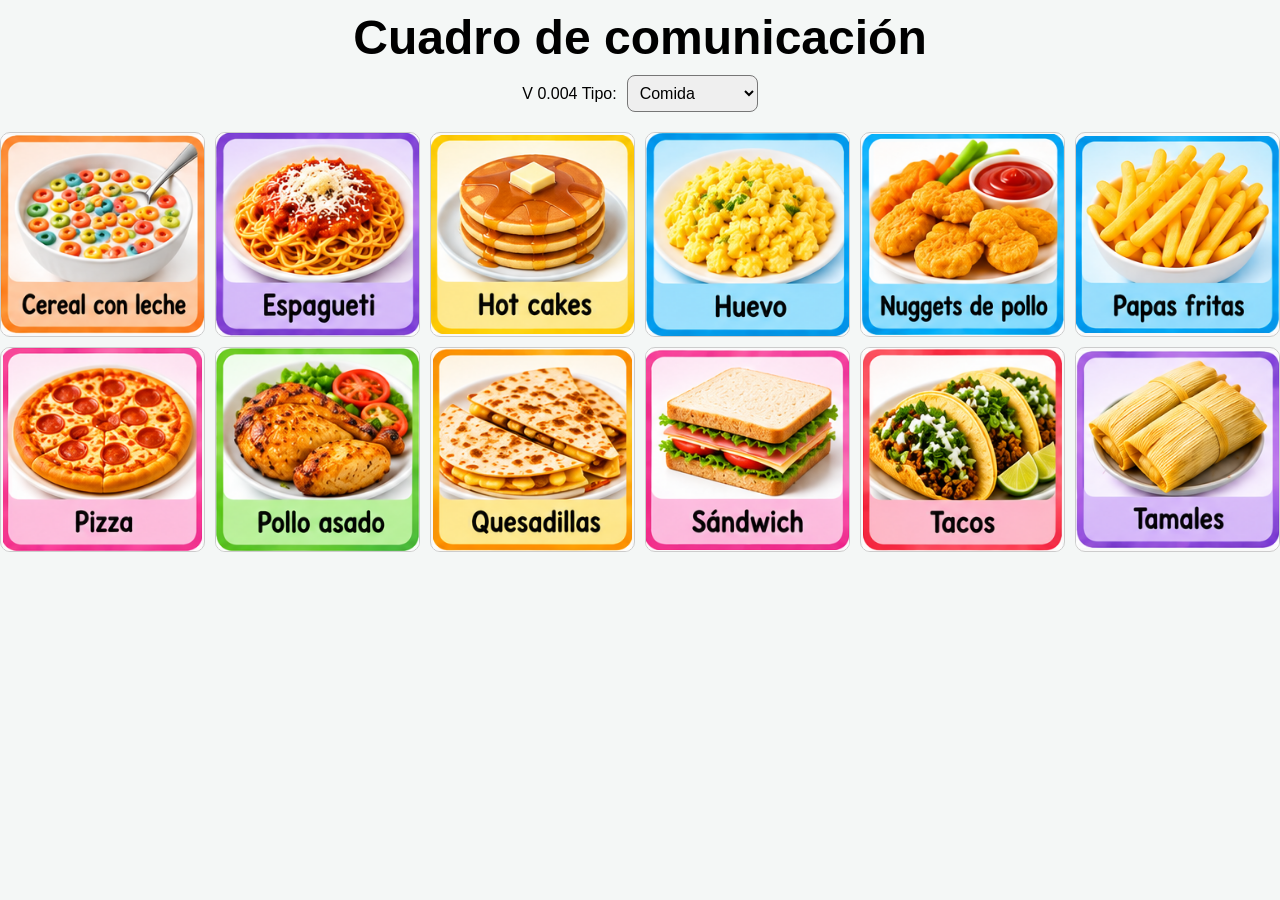
<file: index.html>
<!DOCTYPE html>
<html lang="es">
<head>
  <meta charset="UTF-8">
  <meta name="viewport" content="width=device-width, initial-scale=1.0">
  <title>Cuadro de comunicación</title>
  <link rel="stylesheet" href="style.css">
</head>

<body>

  <h1 class="titulo">Cuadro de comunicación</h1>

  <div class="fila">
    <label for="categoria">V 0.004 Tipo:</label>
    <select id="categoria"></select>
  </div>

  <div class="grid" id="grid"></div>

  <script>

    const datos = {
      comidas: {
        nombre: "Comida",
        modo: "Quiero",
        elementos: ["cereal_con_leche","espagueti","hot_cakes","huevo","nuggets","papas_fritas",
					"pizza","pollo","quesadillas","sandwich","tacos","tamales"]
      },

      actividades: {
        nombre: "Actividades",
        modo: "Me gustaria",
        elementos: ["andar_en_bicicleta","construir","cuidar_a_una_mascota","dibujar",
					"dormir","escuchar_musica","hacer_ejercicio","hacer_romepcabezas","jugar_futbol",
					"jugar_juegos_de_mesa","regar_plantas","ver_tv"]
      },


      sentimientos: {
        nombre: "Sentimientos",
        modo: "Me siento",
        elementos: ["agradecido","asustado","curioso","emocionado","enojado","estresado",
					"feliz","solo","sorprendido","tranquila","triste","valiente"
		]
      },
	  escuela1: {
        nombre: "Escuela1",
        modo: "Maestra ",
        elementos: 	  ["donde_esta","estoy_enojado","estoy_feliz","estoy_triste",
					   "extraño_a_mi_familia","me_duele_el_estomago","me_siento_mal","necesito_ayuda",
					   "no_entiedno","quiero_agua","quiero_irme","quiero_ir_al_baño"]
      },
escuela2: {
        nombre: "Escuela2",
        modo: "Maestra ",
        elementos:

["quiero_jugar","quiero_mas_tarea","quiero_mis_papas","quiero_mi_cobija",
"tengop_miedo","tengo_calor","tengo_frio","tengo_hambre",
"tengo_sueño","te_quiero","todo_bien","ya_termine"]
}
    };

    const grid = document.getElementById("grid");

    const selectCategoria = document.getElementById("categoria");

    function cargarCategorias() {
      selectCategoria.innerHTML = "";
      Object.entries(datos).forEach(([clave, categoria]) => {
        const option = document.createElement("option");
        option.value = clave;
        option.textContent = categoria.nombre;
        selectCategoria.appendChild(option);
      });
    }

    function render(categoria) {
      grid.innerHTML = "";
      const datosCategoria = datos[categoria];
      const elementos = datosCategoria.elementos;
      const modo = datosCategoria.modo;
      elementos.forEach(elemento => {
        const cell = document.createElement("div");
        cell.className = "cell";
        const img = document.createElement("img");
        img.src = `./imagenes/cuadro/${categoria}/${elemento}.jpg`;
        img.alt = elemento;
        img.onerror = () => {
          cell.innerHTML = "";
          cell.textContent = obtenerTexto(elemento).toUpperCase();
        };
        img.onload = () => {
          cell.innerHTML = "";
          cell.appendChild(img);
        };

        cell.appendChild(img);

        cell.addEventListener("click", () => {
          const textoElemento = obtenerTexto(elemento);
          const frase = `${modo} ${textoElemento}`;
          hablar(frase);
        });

        grid.appendChild(cell);
      });
    }

    function obtenerTexto(texto) {      return texto.replaceAll("_", " ");    }

    selectCategoria.addEventListener("change", () => {      render(selectCategoria.value);    });

    function hablar(texto) {
      speechSynthesis.cancel();
      const utterance = new SpeechSynthesisUtterance(texto);
      utterance.lang = "es-ES";
      utterance.rate = 0.9;
      speechSynthesis.speak(utterance);
    }

    cargarCategorias();
    selectCategoria.value = Object.keys(datos)[0];
    render(selectCategoria.value);
  </script>
</body>
</html>
</file>
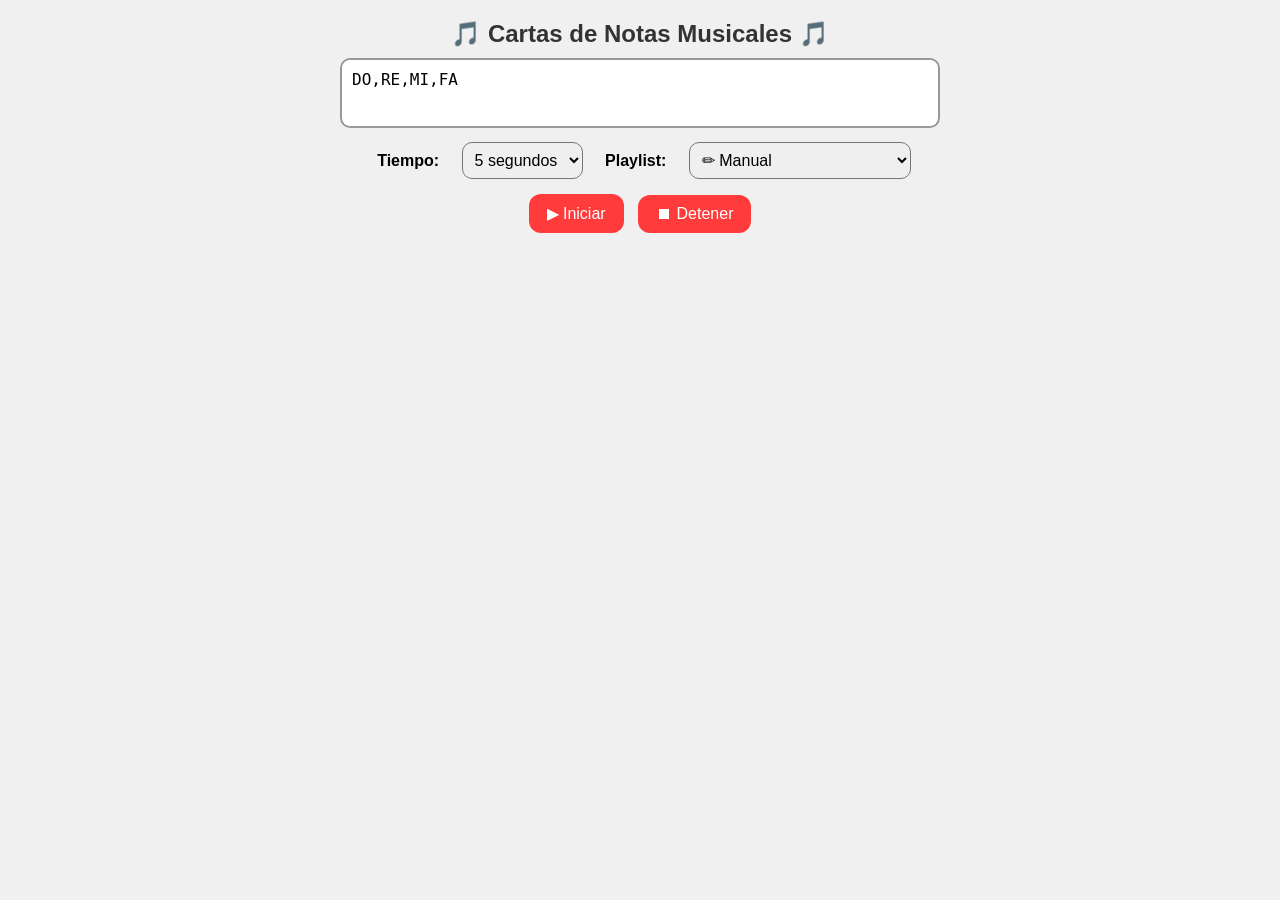
<file: piano.html>
<!DOCTYPE html>
<html lang="es">
<head>
<meta charset="UTF-8">
<meta name="viewport" content="width=device-width, initial-scale=1.0">
<title>Notas Musicales UNO</title>
<style>
/* =========================================
   PROPIEDAD PERSONALIZADA PARA ANIMACIÓN
========================================= */
@property --angulo {
  syntax: '<angle>';
  initial-value: 0deg;
  inherits: false;
}

*{
  box-sizing: border-box;
}

body{
  margin: 0;
  padding: 10px;
  background: #f0f0f0;
  font-family: Arial, sans-serif;
  text-align: center;
}

h1{
  color: #333;
  font-size: 24px;
  margin: 10px 0;
}

textarea{
  width: 85%;
  max-width: 600px;
  height: 70px;
  font-size: 16px;
  padding: 10px;
  border-radius: 10px;
  border: 2px solid #999;
  resize: none;
}

.controles, .botones{
  margin: 5px 0;
}

select, label{
  padding: 8px;
  font-size: 16px;
  border-radius: 10px;
  margin: 5px;
  display: inline-block;
}

button{
  margin: 5px;
  padding: 10px 18px;
  border: none;
  border-radius: 12px;
  background: #ff3b3b;
  color: white;
  font-size: 16px;
  cursor: pointer;
}

button:hover{
  background: #d90000;
}

.contenedor{
  display: flex;
  justify-content: center;
  align-items: center;
  margin-top: 15px;
  padding-bottom: 20px;
}

/* =========================================
   CARTA Y SOMBRA 3X MÁS GRUESA
========================================= */
.carta{
  width: 240px;
  height: 340px;
  max-width: 65vw;
  max-height: 50vh;
  border-radius: 25px; /* Radio base de la carta */
  background: white;
  border: 6px solid #ddd;
  box-shadow: 0 18px 45px rgba(0, 0, 0, 0.6);
  position: relative;
  display: flex;
  flex-direction: column;
  align-items: center;
  justify-content: center;
  font-size: 44px;
  font-weight: bold;
  padding: 20px;
  overflow: hidden;
  cursor: pointer;
}

/* =========================================
   MARCO ILUMINADO (RADIO CORREGIDO: 43px)
========================================= */
.carta::before{
  content: "";
  position: absolute;
  inset: -18px;
  padding: 38px;
  /* Radio proporcional perfecto: 25px (carta) + 18px (grosor) = 43px */
  border-radius: 43px;

  /* Gradiente cónico animado */
  background: conic-gradient(
    from -90deg,
    #2ecc71 var(--angulo),
    #00ff66 var(--angulo),
    transparent var(--angulo)
  );

  /* Máscara para recortar el interior y dejar solo el marco */
  -webkit-mask: linear-gradient(#000 0 0) content-box, linear-gradient(#000 0 0);
  -webkit-mask-composite: xor;
  mask-composite: exclude;

  /* Animación sincronizada con el selector de tiempo */
  animation: relojMarco var(--duracion) linear forwards;
  z-index: 20;
  pointer-events: none;
}

/* =========================================
   ANIMACIÓN CON RESPLANDOR
========================================= */
@keyframes relojMarco{
  0%{
    --angulo: 0deg;
    filter: drop-shadow(0 0 12px #2ecc71);
  }
  100%{
    --angulo: 360deg;
    filter: drop-shadow(0 0 30px #00ff66);
  }
}

.carta > *{
  position: relative;
  z-index: 30;
}

.esquina{
  position: absolute;
  font-size: 22px;
  color: #444;
  z-index: 40;
}

.arriba{
  top: 12px;
  left: 12px;
}

.abajo{
  bottom: 12px;
  right: 12px;
  transform: rotate(180deg);
}

.nota{
  font-size: 44px;
  margin-bottom: 10px;
}

.carta img{
  width: 100%;
  height: 60%;
  object-fit: contain;
  margin-bottom: 10px;
}
</style>
</head>

<body>

<h1>🎵 Cartas de Notas Musicales 🎵</h1>

<textarea id="entrada">DO,RE,MI,FA</textarea>

<div class="controles">
  <label><b>Tiempo:</b></label>
  <select id="tiempo">
    <option value="3000">3 segundos</option>
    <option value="5000" selected>5 segundos</option>
    <option value="7000">7 segundos</option>
  </select>

  <label><b>Playlist:</b></label>
  <select id="cancion" onchange="cambiarCancion()">
    <option value="manual">✏ Manual</option>
  </select>
</div>

<div class="botones">
  <button onclick="iniciar()">▶ Iniciar</button>
  <button onclick="detener()">⏹ Detener</button>
</div>

<div class="contenedor" id="contenedor"></div>

<script>
const playlist = [
  {
    nombre: "HIMNO A LA ALEGRIA",
    notas: "SI,DO,RE,RE,DO,SI,LA,SOL,SOL,LA,SI,SI,LA,LA,SI,DO6,RE6,DO6,SI,LA,SOL,SOL,LA,SI,LA,SOL,SOL,LA,SI,SOL,LA,SI,DO6,SI,SOL,LA,SI,DO6,SI,LA,SOL,LA,RE,SI,DO6,RE6,RE6,DO6,SI,LA,SOL,SOL,LA,SI,LA,SOL,SOL"
  },
  {
    nombre: "YO SOY TU AMIGO FIEL",
    notas: "MI,SOL,MI,LA,SOL,MI,LA,DO6,LA,RE6,DO5,SOL,LA,LA,LA,LA,SOL,SI,SI,SI,DO6,LA,SI,SI,SI,DO6,LA,MI,SOL,RE,RE,MI,DO6,LA,SOL,DO6,DO6,DO6,DO6,LA,SOL,DO6,DO6,DO6"
  }
];

const diccionario = {
  DO:  { nombre: "DO",  imagen: "imagenes/piano/doctora.jpg" },
  RE:  { nombre: "RE",  imagen: "imagenes/piano/regalo.jpg" },
  MI:  { nombre: "MI",  imagen: "imagenes/piano/mimi.jpg" },
  FA:  { nombre: "FA",  imagen: "imagenes/piano/fantasma.jpg" },
  SOL: { nombre: "SOL", imagen: "imagenes/piano/sol.jpg" },
  LA:  { nombre: "LA",  imagen: "imagenes/piano/lapiz.jpg" },
  SI:  { nombre: "SI",  imagen: "imagenes/piano/sirena.jpg" },
  END:  { nombre: "felicidades",  imagen: "imagenes/piano/felicidades.jpg" }
  
  
};

let notas = [];
let indice = 0;
let intervalo = null;

function cargarPlaylist(){
  const select = document.getElementById("cancion");
  playlist.forEach((cancion, i) => {
    const option = document.createElement("option");
    option.value = i;
    option.textContent = cancion.nombre;
    select.appendChild(option);
  });
}

function cambiarCancion(){
  const valor = document.getElementById("cancion").value;
  if(valor === "manual") return;
  document.getElementById("entrada").value = playlist[valor].notas;
}

function iniciar(){
  detener();
  const texto = document.getElementById("entrada").value+",END";
  notas = texto.split(",").map(n => n.trim()).filter(n => n);
  indice = 0;

  if(notas.length === 0) return;

  mostrar();

  const tiempo = parseInt(document.getElementById("tiempo").value);

  intervalo = setInterval(() => {
    indice++;
    if(indice >= notas.length){
      detener();
      return;
    }
    mostrar();
  }, tiempo);
}

function detener(){
  clearInterval(intervalo);
  intervalo = null;
}

function hablar(texto){
  const limpio = texto.replace(/\d+/g, "");
  speechSynthesis.cancel();
  const voz = new SpeechSynthesisUtterance(limpio);
  voz.lang = "es-ES";
  speechSynthesis.speak(voz);
}

function obtenerTextoVoz(clave){
  const match = clave.match(/^([A-Z]+)(\d+)?$/);
  const nota = match ? match[1] : clave;
  if(diccionario[nota] && diccionario[nota].imagen){
    const ruta = diccionario[nota].imagen;
    return ruta.substring(ruta.lastIndexOf("/")+1, ruta.lastIndexOf("."));
  }
  return nota;
}

function crearCarta(clave){
  const match = clave.match(/^([A-Z]+)(\d+)?$/);
  let nota = clave;
  let numero = "";

  if(match){
    nota = match[1];
    numero = match[2] || "";
  }

  const carta = document.createElement("div");
  carta.className = "carta";

  const tiempo = document.getElementById("tiempo").value;
  carta.style.setProperty("--duracion", tiempo + "ms");

  carta.innerHTML = `
    <div class="esquina arriba">${numero}</div>
    <div class="esquina abajo">${numero}</div>
    <div class="nota">${nota}</div>
  `;

  if(diccionario[nota] && diccionario[nota].imagen){
    const img = document.createElement("img");
    img.src = diccionario[nota].imagen;
    img.onerror = () => img.remove();
    carta.appendChild(img);
  }

  carta.onclick = () => hablar(obtenerTextoVoz(clave));

  return carta;
}

function mostrar(){
  const contenedor = document.getElementById("contenedor");
  contenedor.innerHTML = "";

  const clave = notas[indice];
  if(!clave) return;

  const carta = crearCarta(clave);
  contenedor.appendChild(carta);
  hablar(obtenerTextoVoz(clave));
}

cargarPlaylist();
</script>

</body>
</html>
</file>
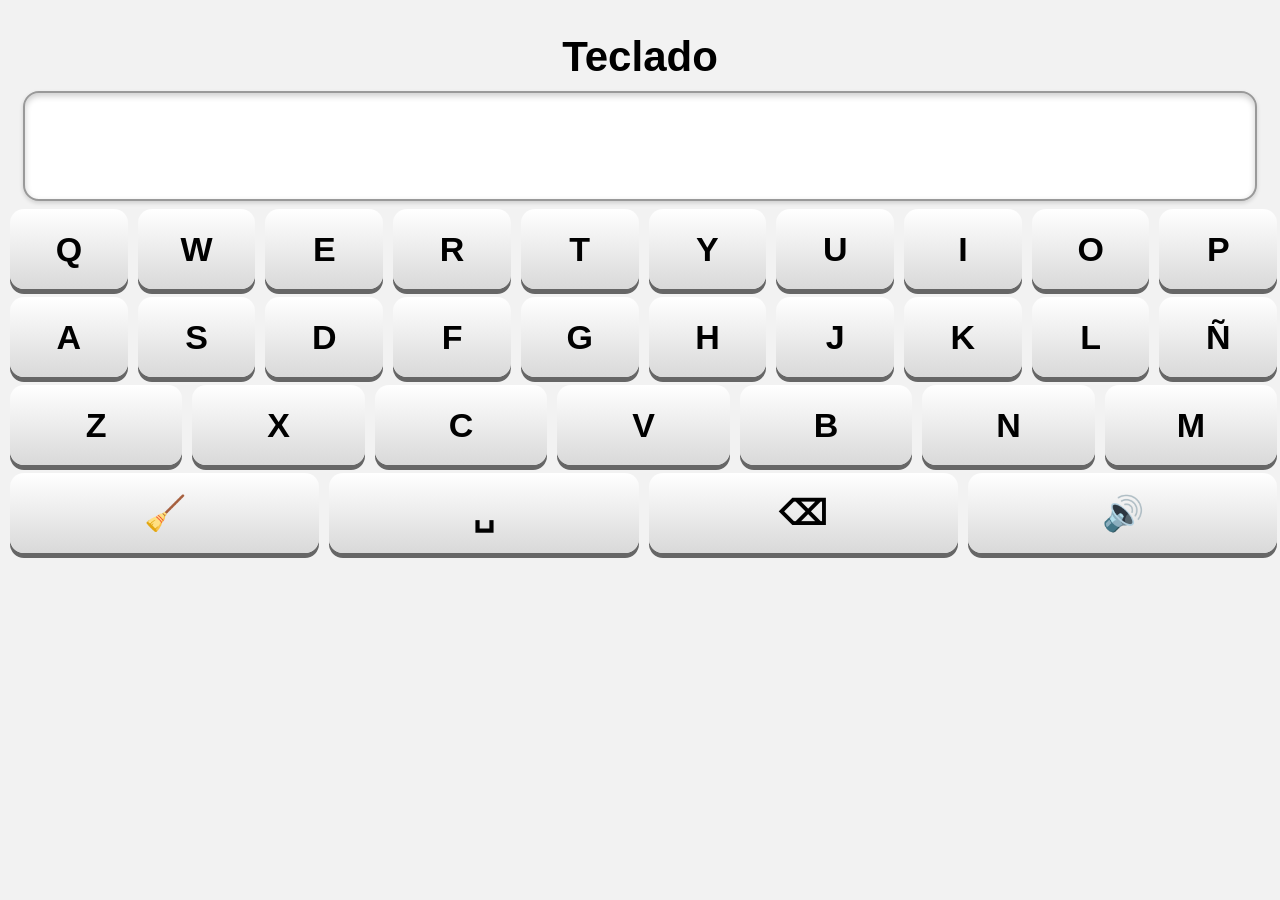
<file: teclado.html>
<!DOCTYPE html>
<html lang="es">

<head>

<meta charset="UTF-8">
<meta name="viewport" content="width=device-width, initial-scale=1.0">

<title>Teclado Responsive</title>

<!-- MENU -->

  <!-- MENU -->

<br>
<style>

/* ======================================
   GENERAL
====================================== */

*{
    box-sizing:border-box;
}

body{

    font-family:Arial;

    background:#f2f2f2;

    margin:0;
    padding:0;

    overflow:hidden;
}

/* ======================================
   MENU
====================================== */

.mini-menu{

    position:fixed;

    top:5px;
    right:5px;

    display:flex;

    gap:5px;

    padding:5px 8px;

    background:rgba(0,0,0,0.6);

    border-radius:10px;

    z-index:9999;
}

.mini-menu a{

    text-decoration:none;

    color:white;

    background:#3498db;

    padding:5px 8px;

    border-radius:6px;

    font-size:12px;
}

/* ======================================
   TITULO
====================================== */

h2{

    text-align:center;

    margin:5px 0;

    font-size:24px;
}

/* ======================================
   PANTALLA
====================================== */

#pantalla{

    width:98%;

    max-width:1400px;

    height:70px;

    margin:5px auto 2px auto;

    display:block;

    text-align:center;

    font-size:32px;

    font-weight:bold;

    border-radius:12px;

    border:2px solid #999;

    background:white;

    box-shadow:
        inset 0 3px 6px rgba(0,0,0,0.2),
        0 2px 4px rgba(0,0,0,0.15);

    letter-spacing:2px;

    padding:5px 10px;

    outline:none;
}

/* ======================================
   TECLADO
====================================== */

#teclado{

    width:99vw;

    margin:auto;

    display:flex;

    flex-direction:column;

    justify-content:flex-start;
}

/* ======================================
   FILAS
====================================== */

.fila{

    display:flex;

    justify-content:center;

    gap:4px;

    margin:2px 0;

    width:100%;
}

/* ======================================
   BOTONES
====================================== */

button{

    flex:1;

    min-width:0;

    height:40px;

    font-size:20px;

    border:none;

    border-radius:8px;

    background:linear-gradient(#fff,#d9d9d9);

    box-shadow:0 3px #666;

    font-weight:bold;

    cursor:pointer;

    transition:0.1s;

    touch-action:manipulation;

    user-select:none;

    overflow:hidden;
}

button:active{

    transform:translateY(2px);

    box-shadow:0 1px #444;
}

/* ======================================
   📱 MOBILE / VERTICAL
====================================== */

@media (orientation: portrait){

    h2{
        font-size:30px;
    }

    #pantalla{

        height:80px;

        font-size:38px;
    }

    /* DIVIDIR FILAS */

    .fila{

        flex-wrap:wrap;
    }

    button{

        flex:0 0 18%;

        height:55px;

        font-size:28px;
    }

    .mini-menu a{

        font-size:16px;
    }
}

/* ======================================
   💻 HORIZONTAL NORMAL
====================================== */

@media (orientation: landscape){

    .fila{

        flex-wrap:nowrap;
    }

    button{

        height:40px;

        font-size:20px;
    }
}

/* ======================================
   🖥️ PC GRANDE
====================================== */

@media screen and (min-width:1000px){

    body{

        padding:10px;
    }

    h2{

        font-size:42px;

        margin-bottom:10px;
    }

    #pantalla{

        height:110px;

        font-size:52px;

        border-radius:16px;

        margin-bottom:4px;
    }

    #teclado{

        max-width:1400px;
    }

    .fila{

        gap:10px;

        margin:4px 0;
    }

    button{

        height:80px;

        font-size:34px;

        border-radius:14px;

        box-shadow:0 5px #666;
    }

    .mini-menu{

        padding:10px 14px;
    }

    .mini-menu a{

        font-size:18px;

        padding:10px 14px;
    }
}

</style>

</head>

<body>

<!-- TITULO -->

<h2>Teclado</h2>

<!-- PANTALLA -->

<input type="text" id="pantalla" readonly>

<!-- TECLADO -->

<div id="teclado"></div>

<script>

/* ======================================
   TECLAS
====================================== */

const letras = [

    ["Q","W","E","R","T","Y","U","I","O","P"],

    ["A","S","D","F","G","H","J","K","L","Ñ"],

    ["Z","X","C","V","B","N","M"],

    ["Limpiar,🧹","Espacio,␣","Eliminar,⌫","Leer,🔊"]

];

/* ======================================
   CREAR TECLADO
====================================== */

const contenedor = document.getElementById("teclado");

letras.forEach(fila => {

    const divFila = document.createElement("div");

    divFila.className = "fila";

    fila.forEach(letra => {

        const btn = document.createElement("button");

        if(letra.includes(",")){

            btn.textContent = letra.split(",")[1];

        }else{

            btn.textContent = letra;
        }

        btn.onclick = () => agregar(letra);

        divFila.appendChild(btn);
    });

    contenedor.appendChild(divFila);
});

/* ======================================
   FUNCIONES
====================================== */

function agregar(letra){

    const pantalla = document.getElementById("pantalla");

    const accion = letra.split(",")[0];

    /* LIMPIAR */

    if(accion == "Limpiar"){

        pantalla.value = "";

        return;
    }

    /* ELIMINAR */

    if(accion == "Eliminar"){

        pantalla.value = pantalla.value.slice(0,-1);

        return;
    }

    /* LEER */

    if(accion == "Leer"){

        const voz = new SpeechSynthesisUtterance(pantalla.value);

        voz.lang = "es-ES";

        speechSynthesis.speak(voz);

        return;
    }

    /* ESPACIO */

    letra = (accion == "Espacio") ? " " : letra;

    pantalla.value += letra;
}

</script>

</body>

</html>
</file>
<file: style.css>
:root {
  --rojo: #e74c3c;
  --verde: #2ecc71;
  --amarillo: #f1c40f;
  --azul: #3498db;
}

/* =========================
   GENERAL
========================= */

* {
  box-sizing: border-box;
}

body {
  margin: 0;
  font-family: 'Segoe UI', Tahoma, Geneva, Verdana, sans-serif;
  background: #f4f7f6;
  text-align: center;
}

/* =========================
   TITULO
========================= */

.titulo {
  font-size: 48px;
  margin: 10px;
}

/* =========================
   LAYOUT
========================= */

.layout {
  display: flex;
  justify-content: center;
  padding: 10px;
}

.contenedor {
  max-width: 1200px;
  width: 100%;
}

/* =========================
   UI
========================= */

.fila {
  display: flex;
  justify-content: center;
  align-items: center;
  gap: 10px;
  margin-bottom: 15px;
  flex-wrap: wrap;
}

select {
  padding: 8px;
  border-radius: 8px;
  font-size: 16px;
}

/* =========================
   CUADRICULA
========================= */

.grid {
  display: grid;
  grid-template-columns: repeat(6, minmax(0, 1fr));
  gap: 10px;
  width: 100%;
  margin-top: 20px;
}

/* =========================
   CELDAS
========================= */

.cell {
  width: 100%;
  aspect-ratio: 1 / 1;
  border: 1px solid #ccc;
  display: flex;
  align-items: center;
  justify-content: center;
  cursor: pointer;
  background: #f9f9f9;
  font-size: 18px;
  font-weight: bold;
  overflow: hidden;
  border-radius: 10px;
}

.cell img {
  display: block;
  width: 100%;
  height: 100%;
  object-fit: contain;
}

/* =========================
   PANTALLA VERTICAL
========================= */

@media (orientation: portrait) {
  .grid {
    grid-template-columns: repeat(4, minmax(0, 1fr));
  }
}

/* =========================
   PANTALLAS PEQUEÑAS
========================= */

@media (max-width: 600px) {
  .titulo {
    font-size: 28px;
  }

  .layout {
    padding: 5px;
  }

  .grid {
    gap: 5px;
    margin-top: 10px;
  }

  .cell {
    border-radius: 6px;
    font-size: 12px;
  }
}

/* =========================
   MINI MENU
========================= */

.mini-menu {
  position: fixed;
  top: 10px;
  right: 10px;
  display: flex;
  gap: 8px;
  padding: 6px 10px;
  background: rgba(0, 0, 0, 0.6);
  border-radius: 10px;
  z-index: 9999;
  font-family: Arial, sans-serif;
}

.mini-menu a {
  text-decoration: none;
  color: white;
  background: var(--azul);
  padding: 5px 10px;
  border-radius: 6px;
  font-size: 12px;
  transition: 0.2s;
}

.mini-menu a:hover {
  background: #2980b9;
}
</file>
